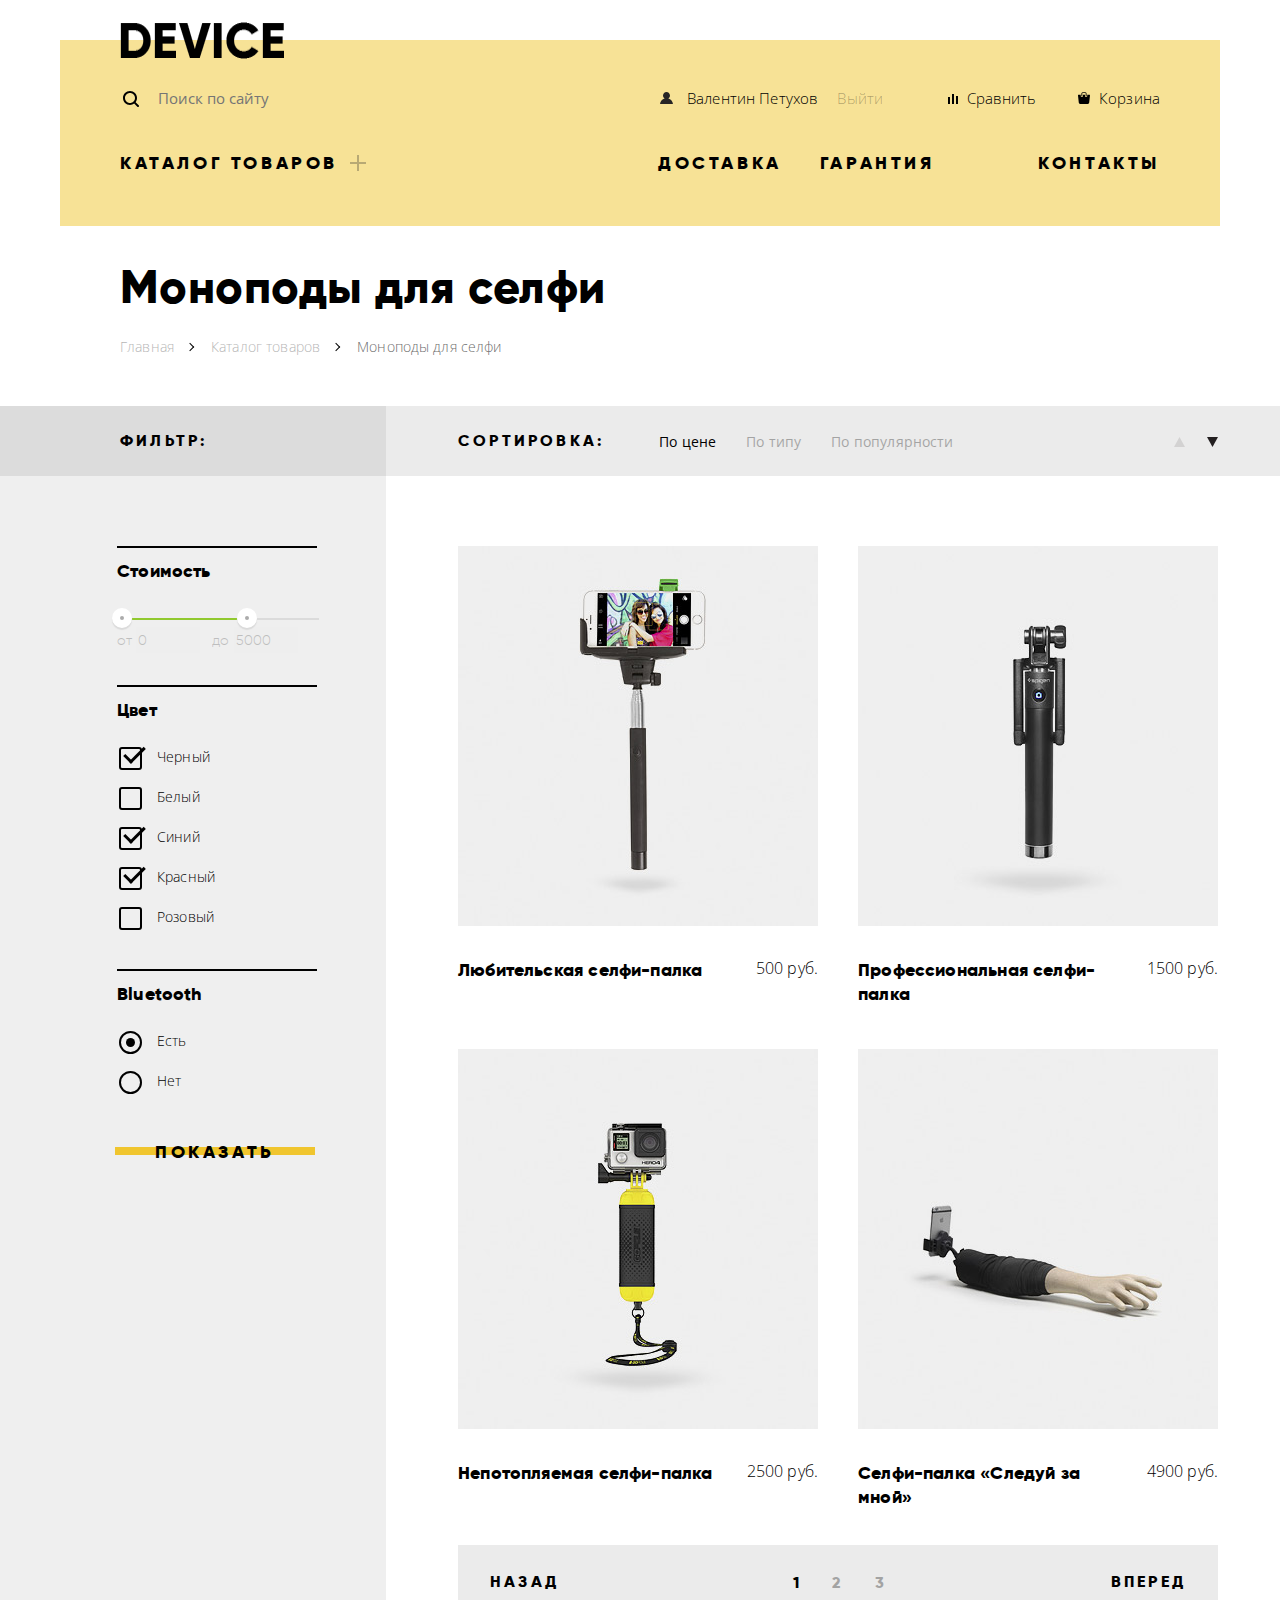
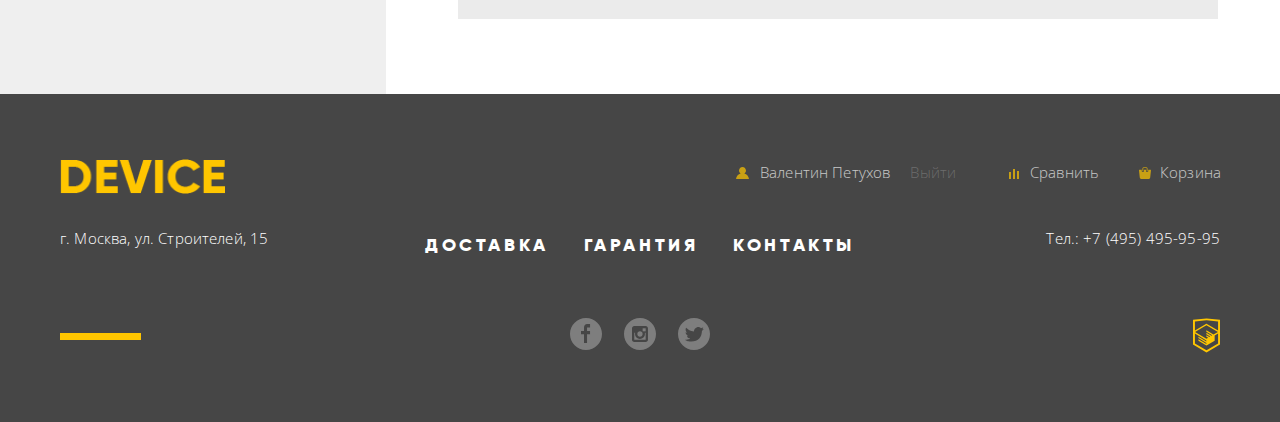
<file: catalog.html>
<!DOCTYPE html>
<html lang="ru">

<head>
  <meta charset="UTF-8">
  <title>Device - моноподы для селфи</title>
  <link href="https://fonts.googleapis.com/css?family=Open+Sans:300,400&amp;subset=cyrillic" rel="stylesheet">
  <link href="css/normalize.css" rel="stylesheet">
  <link href="css/style.css" rel="stylesheet">
</head>

<body>
  <div class="wrapper">
    <header class="main-header">
      <nav class="main-navigation">
        <a href="index.html" class="main-header-logo">
          <img src="img/logo-header.png" width="164" height="37" alt="Логотип Device">
        </a>

        <div class="user-section">
          <form class="user-section-form" action="https://echo.htmlacademy.ru" method="get">
            <input name="search-input" type="search" placeholder="Поиск по сайту">
            <button class="button-form-search" type="submit">Найти</button>
          </form>

          <a class="login-link login-link-exit" href="login.html">Валентин Петухов<span>Выйти</span></a>
          <a class="comparison-link" href="comparison.html">Сравнить</a>
          <a class="cart-link" href="cart.html">Корзина</a>

        </div>

        <ul class="site-navigation">
          <li class="site-navigation-item">
            <a class="catalog-link-hover" href="catalog.html">Каталог товаров</a>
            <div class="catalog-navigation-container">
              <ul class="catalog-navigation">
                <li class="catalog-navigation-item"><a href="#">Виртуальная реальность</a></li>
                <li class="catalog-navigation-item"><a href="#">Фитнес-браслеты</a></li>
                <li class="catalog-navigation-item"><a href="#">Квадрокоптеры</a></li>
                <li class="catalog-navigation-item"><a>Моноподы для селфи</a></li>
                <li class="catalog-navigation-item"><a href="#">Умные часы</a></li>
                <li class="catalog-navigation-item"><a href="#"></a></li>
                <li class="catalog-navigation-item"><a href="#">Экшн-камеры</a></li>
              </ul>
            </div>
          </li>
          <li class="site-navigation-item"><a href="delivery.html">Доставка</a></li>
          <li class="site-navigation-item"><a href="guarantee.html">Гарантия</a></li>
          <li class="site-navigation-item"><a href="contacts.html">Контакты</a></li>
        </ul>
      </nav>
    </header>
  </div>

  <main class="catalog-page">
    <div class="wrapper">
      <h1>Моноподы для селфи</h1>
      <ul class="catalog-page-navigation">
        <li><a href="index.html">Главная</a></li>
        <li><a href="catalog-list.html">Каталог товаров</a></li>
        <li><a class="breadcrumbs-current">Моноподы для селфи</a></li>
      </ul>
    </div>

    <div class="inner-container">
      <div class="inner-container-wrapper">
        <div class="filter-container">
          <section class="filter">
            <h2>Фильтр:</h2>
            <form class="form-filter" action="https://echo.htmlacademy.ru" method="get">
              <fieldset>
                <legend class="form-legend">Стоимость</legend>
                <div class="range-filter">
                  <div class="range-controls">
                    <div class="scale">
                      <div class="bar"></div>
                    </div>
                    <div class="toggle toggle-min"></div>
                    <div class="toggle toggle-max"></div>
                  </div>
                  <div class="price-controls">
                    <label class="min-price">от <input name="min-price" type="text" value="0"></label>
                    <label class="max-price">до <input name="max-price" type="text" value="5000"></label>
                  </div>
                </div>
              </fieldset>
              <fieldset>
                <legend class="form-legend">Цвет</legend>
                <ul class="filter-list-color">
                  <li class="filter-option">
                    <input class="visually-hidden filter-input filter-input-checkbox" id="filter-black" type="checkbox" name="black" checked>
                    <label for="filter-black" tabindex="0">Черный</label>
                  </li>
                  <li class="filter-option">
                    <input class="visually-hidden filter-input filter-input-checkbox" id="filter-white" type="checkbox" name="white">
                    <label for="filter-white" tabindex="0">Белый</label>
                  </li>
                  <li class="filter-option">
                    <input class="visually-hidden filter-input filter-input-checkbox" id="filter-blue" type="checkbox" name="blue" checked>
                    <label for="filter-blue" tabindex="0">Синий</label>
                  </li>
                  <li class="filter-option">
                    <input class="visually-hidden filter-input filter-input-checkbox" id="filter-red" type="checkbox" name="red" checked>
                    <label for="filter-red" tabindex="0">Красный</label>
                  </li>
                  <li class="filter-option">
                    <input class="visually-hidden filter-input filter-input-checkbox" id="filter-pink" type="checkbox" name="pink">
                    <label for="filter-pink" tabindex="0">Розовый</label>
                  </li>
                </ul>
              </fieldset>
              <fieldset>
                <legend class="form-legend">Bluetooth</legend>
                <ul class="filter-list-bluetooth">
                  <li class="filter-option">
                    <input class="visually-hidden filter-input filter-input-radio" id="bluetooth" type="radio" name="bluetooth" value="Есть bluetooth" checked>
                    <label for="bluetooth" tabindex="0">Есть</label>
                  </li>
                  <li class="filter-option">
                    <input class="visually-hidden filter-input filter-input-radio" id="no-bluetooth" type="radio" name="bluetooth" value="Нет bluetooth">
                    <label for="no-bluetooth" tabindex="0">Нет</label>
                  </li>
                </ul>
              </fieldset>
              <button class="button button-form-catalog" type="submit">Показать</button>
            </form>
          </section>
        </div>

        <div class="catalog-container">
          <section class="sort">
            <h2 class="sort-title">Сортировка:</h2>
            <ul class="sort-list">
              <li>
                <a class="sort-item active">По цене</a>
              </li>
              <li>
                <a class="sort-item" href="#">По типу</a>
              </li>
              <li>
                <a class="sort-item" href="#">По популярности</a>
              </li>
            </ul>
            <div class="sort-buttons-container">
              <a class="sort-button-up" href="#">
                <span class="visually-hidden">Сортировка по возрастанию</span>
                <svg version="1.1" id="Layer_1" xmlns="http://www.w3.org/2000/svg" xmlns:xlink="http://www.w3.org/1999/xlink" x="0px" y="0px"
	               width="11px" height="10px" viewBox="0 0 11 10" enable-background="new 0 0 11 10" xml:space="preserve">
                <polygon fill="#231F20" points="5.5,0 0,10 11,10 "/>
                </svg>
              </a>
              <a class="sort-button-down sort-button-active" href="#">
                <span class="visually-hidden">Сортировка по убыванию</span>
                <svg version="1.1" id="Layer_10" xmlns="http://www.w3.org/2000/svg" xmlns:xlink="http://www.w3.org/1999/xlink" x="0px" y="0px"
	              width="11px" height="10px" viewBox="0 0 11 10" enable-background="new 0 0 11 10" xml:space="preserve">
                <polygon fill="#231F20" points="5.5,0 0,10 11,10 "/>
                </svg>
              </a>
            </div>
          </section>

          <section class="product">
            <h2 class="visually-hidden">Список товаров</h2>
            <ul class="product-list">

              <li class="product-item">
                <a href="#">
                 <img src="img/item-1.jpg" width="360" height="380" alt="Любительская селфи-палка">
                 <div class="item-container">
                   <h3 class="product-item-title">Любительская селфи-палка</h3>
                   <p>500 руб.</p>
                 </div>
                </a>
                <div class="hover-container">
                  <a class="button button-hover-cart" href="#">В корзину</a>
                  <a class="button-hover-compare" href="#">Добавить к сравнению</a>
                </div>
              </li>

              <li class="product-item">
                <a href="#">
                  <img src="img/item-2.jpg" width="360" height="380" alt="Профессиональная селфи-палка ">
                  <div class="item-container">
                    <h3 class="product-item-title">Профессиональная селфи-палка </h3>
                    <p>1500 руб.</p>
                  </div>
                </a>
                <div class="hover-container">
                  <a class="button button-hover-cart" href="#">В корзину</a>
                  <a class="button-hover-compare" href="#">Добавить к сравнению</a>
                </div>
              </li>

              <li class="product-item">
                <a href="#">
                  <img src="img/item-3.jpg" width="360" height="380" alt="Непотопляемая селфи-палка">
                  <div class="item-container">
                    <h3 class="product-item-title">Непотопляемая селфи-палка</h3>
                    <p>2500 руб.</p>
                  </div>
                </a>
                <div class="hover-container">
                  <a class="button button-hover-cart" href="#">В корзину</a>
                  <a class="button-hover-compare" href="#">Добавить к сравнению</a>
                </div>
              </li>

              <li class="product-item">
                <a href="#">
                  <img src="img/item-4.jpg" width="360" height="380" alt="Селфи-палка «Следуй за мной»">
                  <div class="item-container">
                    <h3 class="product-item-title">Селфи-палка «Следуй за мной»</h3>
                    <p>4900 руб.</p>
                  </div>
                </a>
                <div class="hover-container">
                  <a class="button button-hover-cart" href="#">В корзину</a>
                  <a class="button-hover-compare" href="#">Добавить к сравнению</a>
                </div>
              </li>

            </ul>
          </section>

          <section class="pagination">
            <h2 class="visually-hidden">Пагинация</h2>
            <a class="pagination-item-back" href="#">Назад</a>
            <ul class="pagination-list">
              <li class="pagination-item pagination-item-current"><a>1</a></li>
              <li class="pagination-item"><a href="#">2</a></li>
              <li class="pagination-item"><a href="#">3</a></li>
            </ul>
            <a class="pagination-item-forward" href="#">Вперед</a>
          </section>
        </div>
      </div>
    </div>
  </main>

  <footer class="main-footer">
    <div class="wrapper">
      <div class="footer-container">
        <a class="footer-logo" href="index.html">
          <img src="img/logo-footer.png" width="165" height="35" alt="Логотип Device">
        </a>
        <div class="footer-user-section">
          <a class="login-link-footer login-link-footer-exit" href="login.html">Валентин Петухов<span>Выйти</span></a>
          <a class="comparison-link-footer" href="comparison.html">Сравнить</a>
          <a class="cart-link-footer" href="cart.html">Корзина</a>
        </div>
      </div>

      <div class="footer-container">
        <p class="footer-paragraph">г. Москва, ул. Строителей, 15</p>
        <ul class="footer-site-navigation">
          <li><a href="delivery.html">Доставка</a></li>
          <li><a href="guarantee.html">Гарантия</a></li>
          <li><a href="contacts.html">Контакты</a></li>
        </ul>
        <p class="footer-paragraph">Тел.: +7 (495) 495-95-95</p>
      </div>

      <div class="footer-container">
        <ul class="footer-social">
          <li>
            <a href="#">
              <span class="visually-hidden">Фейсбук</span>
              <svg version="1.1" id="Layer_0" xmlns="http://www.w3.org/2000/svg" xmlns:xlink="http://www.w3.org/1999/xlink" x="0px" y="0px"
	            width="32px" height="32px" viewBox="0 0 32 32" enable-background="new 0 0 32 32" xml:space="preserve">
              <path fill="#FFFFFF" d="M16,0C7.164,0,0,7.163,0,16s7.164,16,16,16c8.837,0,16-7.164,16-16S24.837,0,16,0z M20.062,9.455h-3.021
	            v3.444h3.021v3.445h-3.021v8.61h-3.021v-8.61H11v-3.445h3.021V9.455c0-1.902,1.353-3.445,3.021-3.445h3.021V9.455z"/>
              </svg>
            </a>
          </li>

          <li>
            <a href="#">
              <span class="visually-hidden">Инстаграм</span>
              <svg version="1.1" id="Layer_2" xmlns="http://www.w3.org/2000/svg" xmlns:xlink="http://www.w3.org/1999/xlink" x="0px" y="0px"
	            width="32px" height="32px" viewBox="0 0 32 32" enable-background="new 0 0 32 32" xml:space="preserve">
              <g>
	            <path fill="#FFFFFF" d="M20.916,16c0,2.728-2.211,4.938-4.938,4.938S11.039,18.728,11.039,16c0-0.394,0.051-0.773,0.138-1.14
		          h-0.897v6.838h11.396V14.86h-0.897C20.865,15.227,20.916,15.606,20.916,16z"/>
	            <path fill="#FFFFFF" d="M15.978,18.659c1.466,0,2.659-1.193,2.659-2.659s-1.193-2.659-2.659-2.659
		          c-1.466,0-2.659,1.193-2.659,2.659S14.511,18.659,15.978,18.659z"/>
	            <rect x="18.637" y="10.302" fill="#FFFFFF" width="3.039" height="3.039"/>
	            <path fill="#FFFFFF" d="M16,0C7.164,0,0,7.164,0,16c0,8.837,7.164,16,16,16c8.837,0,16-7.163,16-16C32,7.164,24.837,0,16,0z
		          M23.955,21.698c0,1.254-1.025,2.279-2.279,2.279H10.279C9.026,23.978,8,22.952,8,21.698V10.302c0-1.253,1.026-2.279,2.279-2.279
		          h11.396c1.254,0,2.279,1.026,2.279,2.279V21.698z"/>
              </g>
              </svg>
            </a>
          </li>

          <li>
            <a href="#">
              <span class="visually-hidden">Твиттер</span>
              <svg version="1.1" xmlns="http://www.w3.org/2000/svg" xmlns:xlink="http://www.w3.org/1999/xlink" x="0px" y="0px" width="32px"
	            height="32px" viewBox="0 0 32 32" enable-background="new 0 0 32 32" xml:space="preserve">
              <g id="Layer_3">
              </g>
              <g id="Layer_4">
	            <path fill="#FFFFFF" d="M16,0C7.164,0,0,7.164,0,16c0,8.837,7.164,16,16,16c8.837,0,16-7.163,16-16C32,7.164,24.837,0,16,0z
		          M23.944,12.809c-0.251,6.516-3.463,10.832-10.992,10.702c-0.14,0-0.205,0-0.233,0c-0.015,0-0.021,0-0.021,0
		          c-0.029,0-0.094,0-0.232,0c-0.447,0-4.543-0.443-5.344-1.823c2.479,0.19,4.247-0.406,5.12-1.136
		          c-1.048-0.289-2.923-0.461-3.251-2.848c0.384,0.104,0.618,0.221,1.299,0.113c-1.307-0.824-2.758-1.519-2.679-3.643
		          c0.311,0.317,1.164,0.518,1.46,0.457c-0.768-0.233-2.149-3.244-0.974-4.781c1.984,1.79,4.075,3.482,7.804,3.643
		          c0.227-2.214,1.24-3.699,3.168-4.325c1.84-0.479,3.255,0.26,3.901,1.138c0.737-0.224,1.453-0.466,2.193-0.685
		          c-0.004,0.833-0.569,1.463-0.935,1.709c0.747,0.165,1.423-0.475,1.423-0.475C25.467,11.818,24.557,12.58,23.944,12.809z"/>
              </g>
              </svg>
            </a>
          </li>
        </ul>
        <a class="academy-logo" href="htmlacademy.html"><img src="img/logo-html.svg" alt="Ссылка на сайт Академии" width="27" height="35"></a>
      </div>
    </div>
  </footer>

  <script src="js/form.js"></script>

</body>

</html>
</file>
<file: css/style.css>
@-webkit-keyframes bounce{0%{-webkit-transform:translateY(-2000px);transform:translateY(-2000px)}70%{-webkit-transform:translateY(30px);transform:translateY(30px)}90%{-webkit-transform:translateY(-10px);transform:translateY(-10px)}to{-webkit-transform:translateY(0);transform:translateY(0)}}@keyframes bounce{0%{-webkit-transform:translateY(-2000px);transform:translateY(-2000px)}70%{-webkit-transform:translateY(30px);transform:translateY(30px)}90%{-webkit-transform:translateY(-10px);transform:translateY(-10px)}to{-webkit-transform:translateY(0);transform:translateY(0)}}@-webkit-keyframes shake{0%,to{-webkit-transform:translateX(0);transform:translateX(0)}10%,30%,50%,70%,90%{-webkit-transform:translateX(-10px);transform:translateX(-10px)}20%,40%,60%,80%{-webkit-transform:translateX(10px);transform:translateX(10px)}}@keyframes shake{0%,to{-webkit-transform:translateX(0);transform:translateX(0)}10%,30%,50%,70%,90%{-webkit-transform:translateX(-10px);transform:translateX(-10px)}20%,40%,60%,80%{-webkit-transform:translateX(10px);transform:translateX(10px)}}@font-face{font-family:"Gilroy";src:url(../fonts/gilroyextrabold.woff2) format("woff2"),url(../fonts/gilroyextrabold.woff) format("woff");font-weight:800;font-style:normal}@font-face{font-family:"Gilroy";src:url(../fonts/gilroylight.woff2) format("woff2"),url(../fonts/gilroylight.woff) format("woff");font-weight:300;font-style:normal}body{margin:0;padding:0;font-family:'Open Sans',"Arial",sans-serif;font-size:15px;line-height:30px;font-weight:300;letter-spacing:.01em}.visually-hidden{position:absolute;width:1px;height:1px;margin:-1px;border:0;padding:0;clip:rect(0 0 0 0);overflow:hidden}.button{font-family:"Gilroy","Arial",sans-serif;color:#000;font-size:18px;line-height:24px;font-weight:800;letter-spacing:.2em;text-transform:uppercase;text-decoration:none;background:-webkit-gradient(linear,left top,left bottom,color-stop(40%,#fff),color-stop(40%,#f0c52e),color-stop(60%,#f0c52e),color-stop(60%,#fff),to(#fff));background:-webkit-linear-gradient(top,#fff 40%,#f0c52e 40%,#f0c52e 60%,#fff 60%,#fff 100%);background:-o-linear-gradient(top,#fff 40%,#f0c52e 40%,#f0c52e 60%,#fff 60%,#fff 100%);background:linear-gradient(to bottom,#fff 40%,#f0c52e 40%,#f0c52e 60%,#fff 60%,#fff 100%)}.button:hover{background:#f0c52e}.button:active,.login-link span{color:rgba(0,0,0,.3)}.wrapper{-webkit-box-sizing:border-box;box-sizing:border-box;width:1200px;margin:0 auto;padding:0 20px}.main-header{padding:22px 60px 160px;background:-webkit-linear-gradient(top,#fff 40px,#f7e296 40px,#f7e296 100%);background:-o-linear-gradient(top,#fff 40px,#f7e296 40px,#f7e296 100%);background:linear-gradient(to bottom,#fff 40px,#f7e296 40px,#f7e296 100%)}.main-header-logo{display:block;width:164px;height:37px;margin-bottom:20px}.main-header-logo:hover,.main-navigation a:hover{opacity:.6}.main-header-logo:active,.main-navigation a:active{opacity:.3}.main-navigation a{color:#000}.user-section{display:-webkit-box;display:-ms-flexbox;display:flex}.user-section a,.user-section input{-webkit-box-sizing:border-box;box-sizing:border-box}.user-section a{position:relative;text-decoration:none;width:100px;padding:4px 0 4px 27px}.user-section .login-link{position:relative;width:260px}.cart-link::before,.comparison-link::before,.login-link::before{position:absolute;content:"";width:13px;height:12px;top:13px;left:0;background-color:transparent;background-image:url(../img/user.svg);background-repeat:no-repeat}.login-link span{margin-left:20px}.cart-link{position:relative;margin-left:20px;text-align:right}.cart-link::before,.comparison-link::before{left:18px;background-image:url(../img/cart.svg)}.comparison-link{position:relative;margin-left:auto}.comparison-link::before{top:15px;left:8px;background-image:url(../img/compare.svg)}.user-section-form{position:relative;display:-webkit-box;display:-ms-flexbox;display:flex;-webkit-box-pack:justify;-ms-flex-pack:justify;justify-content:space-between;width:440px;margin-bottom:30px;margin-right:100px}.user-section input{width:354px;padding:11px 38px;font-family:inherit;border:0;background-color:#f7e296;color:rgba(0,0,0,.3)}.user-section-form::before{position:absolute;content:"";width:16px;height:16px;top:12px;left:3px;background-image:url(../img/search.svg)}.user-section:hover input::-webkit-input-placeholder{color:rgba(0,0,0,.6)}.user-section:hover input:-moz-placeholder,.user-section:hover input::-moz-placeholder{color:rgba(0,0,0,.6)}.user-section:hover input:-ms-input-placeholder{color:rgba(0,0,0,.6)}.user-section input:focus{color:#000}.user-section input:focus+.button-form-search,.user-section input:focus+.button-form-search::before{display:block;cursor:pointer}.user-section input+.button-form-search::before:active,.user-section input+.button-form-search:active{display:block;cursor:pointer}.button-form-search{display:none;position:relative;-webkit-box-sizing:border-box;box-sizing:border-box;padding:9px 15px;font-family:inherit;border:2px solid #000;background-color:#f7e296}.button-form-search:hover{background-color:#000;color:#fff}.button-form-search:active{color:#747474}.button-form-search::before{display:none;position:absolute;content:"";bottom:-2px;left:-360px;width:360px;height:2px;background-color:#000}.button-form-search:active::before{display:block}.site-navigation{display:-webkit-box;display:-ms-flexbox;display:flex;margin:0;padding:0;list-style:none}.site-navigation-item{margin-right:38px}.site-navigation-item:first-child{width:500px;cursor:pointer}.site-navigation-item:first-child::after,.site-navigation-item:first-child::before{position:absolute;content:"";left:230px;top:14px;width:16px;height:2px;background-color:#b8a974}.site-navigation-item:first-child::after{left:237px;top:7px;width:2px;height:16px}.site-navigation-item>a{font-family:"Gilroy","Arial",sans-serif;color:#000;font-size:18px;line-height:24px;font-weight:800;letter-spacing:.2em;text-transform:uppercase;text-decoration:none}.site-navigation-item:last-child{margin-left:auto;margin-right:0}.catalog-navigation-container{width:1160px;display:none;position:absolute;top:0;left:-60px;padding-top:50px;background:-webkit-linear-gradient(top,transparent 60px,#f7e296 60px,#f7e296 100%);background:-o-linear-gradient(top,transparent 60px,#f7e296 60px,#f7e296 100%);background:linear-gradient(to bottom,transparent 60px,#f7e296 60px,#f7e296 100%)}.site-navigation-item:first-child{position:relative}.site-navigation-item:first-child:hover .catalog-link-hover{opacity:.6}.site-navigation-item:first-child:active .catalog-link-hover{opacity:.3}.site-navigation-item:first-child:hover .catalog-navigation-container{display:block;z-index:10}.catalog-navigation{width:680px;display:-webkit-box;display:-ms-flexbox;display:flex;-ms-flex-wrap:wrap;flex-wrap:wrap;margin:0;padding:0 60px 35px;list-style:none}.catalog-navigation-item{width:200px;-webkit-box-sizing:border-box;box-sizing:border-box}.catalog-navigation-item:first-child,.catalog-navigation-item:nth-child(4n){margin-right:40px}.catalog-navigation-item:nth-child(2n){padding-right:5px}.catalog-navigation a{font-family:'Open Sans',"Arial",sans-serif;font-size:15px;line-height:36px;font-weight:300;letter-spacing:.01em;text-decoration:none}.catalog-navigation a:not([href]){opacity:.3}.main-slider{position:relative;min-height:487px;top:-110px;background-color:transparent;z-index:2}.slider-controls{position:absolute;bottom:140px;right:58px;z-index:10;font-size:0}.slider-controls label{position:relative;display:inline-block;-webkit-box-sizing:border-box;box-sizing:border-box;width:12px;height:12px;margin-right:22px;vertical-align:middle;background-color:transparent;border:1px solid #000;border-radius:50%}.slider-item,.slider-list{margin:0;padding:0;list-style:none}.slider-item{display:-webkit-box;display:-ms-flexbox;display:flex;-webkit-box-pack:justify;-ms-flex-pack:justify;justify-content:space-between;padding:0 60px}.slider-item::before{position:absolute;content:"";width:100px;height:7px;left:600px;top:38px;background-color:#fff}.slider-item:first-child::after{position:absolute;content:"01";right:45px;top:-15px;font-family:"Gilroy","Arial",sans-serif;font-weight:800;color:#fff;font-size:179px;line-height:179px;letter-spacing:.01em;z-index:1}.slider-item:nth-child(2)::after{position:absolute;content:"02";right:45px;top:-15px;font-family:"Gilroy","Arial",sans-serif;font-weight:800;color:#fff;font-size:179px;line-height:179px;letter-spacing:.01em;z-index:1}.slider-item:last-child::after{position:absolute;content:"03";right:45px;top:-15px;font-family:"Gilroy","Arial",sans-serif;font-weight:800;color:#fff;font-size:179px;line-height:179px;letter-spacing:.01em;z-index:1}.slide{display:none}#product-1:checked~.slider-list #slide-1,#product-2:checked~.slider-list #slide-2,#product-3:checked~.slider-list #slide-3{display:-webkit-box;display:-ms-flexbox;display:flex}#product-1:checked~.slider-controls label:first-child::before{position:absolute;content:"";top:3px;left:3px;width:4px;height:4px;-webkit-box-sizing:border-box;box-sizing:border-box;border:1px solid #000}#product-2:checked~.slider-controls label:nth-child(2)::before{position:absolute;content:"";top:3px;left:3px;width:4px;height:4px;-webkit-box-sizing:border-box;box-sizing:border-box;border:1px solid #000}#product-3:checked~.slider-controls label:last-child::before{position:absolute;content:"";top:3px;left:3px;width:4px;height:4px;-webkit-box-sizing:border-box;box-sizing:border-box;border:1px solid #000}.slider-img-container,.slider-info-container{-webkit-box-sizing:border-box;box-sizing:border-box}.slider-img-container{display:-webkit-box;display:-ms-flexbox;display:flex;-ms-flex-pack:distribute;justify-content:space-around;-webkit-box-align:center;-ms-flex-align:center;align-items:center;margin-right:60px;width:440px}.slider-info-container{width:540px;padding:80px 0 0 40px}.slider-lead{position:relative;margin:0 0 20px;font-family:"Gilroy","Arial",sans-serif;font-size:47px;line-height:56px;font-weight:800;letter-spacing:.009em;z-index:2}.slider-item-info{width:485px;margin:0 0 40px}.button-more-info{display:inline-block;padding:9px 40px 7px;margin-bottom:50px;vertical-align:middle}.slider-table td{width:160px}.slider-table td:nth-child(2){width:130px}.table-items-values td{font-family:"Gilroy","Arial",sans-serif;font-size:36px;line-height:48px;font-weight:300;letter-spacing:.01em}.table-items-title td{padding-top:5px;font-size:13px;line-height:20px}.catalog-list{display:-webkit-box;display:-ms-flexbox;display:flex;-ms-flex-wrap:wrap;flex-wrap:wrap;margin:-5px 0 80px;padding:0;list-style:none}.catalog-list a{display:block;width:160px;padding-top:195px;margin-right:40px;font-family:"Gilroy","Arial",sans-serif;color:#000;font-size:18px;line-height:24px;font-weight:800;text-decoration:none}.catalog-item:nth-child(6n) a{margin-right:0}.catalog-item:first-child a{background:url(../img/popular-1.svg) no-repeat 50% 52px,-webkit-linear-gradient(top,#f7e296 160px,#fff 160px,#fff 100%);background:url(../img/popular-1.svg) no-repeat 50% 52px,-o-linear-gradient(top,#f7e296 160px,#fff 160px,#fff 100%);background:url(../img/popular-1.svg) no-repeat 50% 52px,linear-gradient(to bottom,#f7e296 160px,#fff 160px,#fff 100%)}.catalog-item:first-child a:hover{background:url(../img/popular-1.svg) no-repeat 50% 52px,-webkit-linear-gradient(top,#f0c52e 160px,#fff 160px,#fff 100%);background:url(../img/popular-1.svg) no-repeat 50% 52px,-o-linear-gradient(top,#f0c52e 160px,#fff 160px,#fff 100%);background:url(../img/popular-1.svg) no-repeat 50% 52px,linear-gradient(to bottom,#f0c52e 160px,#fff 160px,#fff 100%)}.catalog-item:first-child a:active{background:url(../img/popular-1-hover.svg) no-repeat 50% 52px,-webkit-linear-gradient(top,#f0c52e 160px,#fff 160px,#fff 100%);background:url(../img/popular-1-hover.svg) no-repeat 50% 52px,-o-linear-gradient(top,#f0c52e 160px,#fff 160px,#fff 100%);background:url(../img/popular-1-hover.svg) no-repeat 50% 52px,linear-gradient(to bottom,#f0c52e 160px,#fff 160px,#fff 100%);color:rgba(0,0,0,.3)}.catalog-item:nth-child(2) a{background:url(../img/popular-2.svg) no-repeat 50% 42px,-webkit-linear-gradient(top,#f7e296 160px,#fff 160px,#fff 100%);background:url(../img/popular-2.svg) no-repeat 50% 42px,-o-linear-gradient(top,#f7e296 160px,#fff 160px,#fff 100%);background:url(../img/popular-2.svg) no-repeat 50% 42px,linear-gradient(to bottom,#f7e296 160px,#fff 160px,#fff 100%)}.catalog-item:nth-child(2) a:hover{background:url(../img/popular-2.svg) no-repeat 50% 42px,-webkit-linear-gradient(top,#f0c52e 160px,#fff 160px,#fff 100%);background:url(../img/popular-2.svg) no-repeat 50% 42px,-o-linear-gradient(top,#f0c52e 160px,#fff 160px,#fff 100%);background:url(../img/popular-2.svg) no-repeat 50% 42px,linear-gradient(to bottom,#f0c52e 160px,#fff 160px,#fff 100%)}.catalog-item:nth-child(2) a:active{background:url(../img/popular-2-hover.svg) no-repeat 50% 42px,-webkit-linear-gradient(top,#f0c52e 160px,#fff 160px,#fff 100%);background:url(../img/popular-2-hover.svg) no-repeat 50% 42px,-o-linear-gradient(top,#f0c52e 160px,#fff 160px,#fff 100%);background:url(../img/popular-2-hover.svg) no-repeat 50% 42px,linear-gradient(to bottom,#f0c52e 160px,#fff 160px,#fff 100%);color:rgba(0,0,0,.3)}.catalog-item:nth-child(3) a{background:url(../img/popular-3.svg) no-repeat 55% 39px,-webkit-linear-gradient(top,#f7e296 160px,#fff 160px,#fff 100%);background:url(../img/popular-3.svg) no-repeat 55% 39px,-o-linear-gradient(top,#f7e296 160px,#fff 160px,#fff 100%);background:url(../img/popular-3.svg) no-repeat 55% 39px,linear-gradient(to bottom,#f7e296 160px,#fff 160px,#fff 100%)}.catalog-item:nth-child(3) a:hover{background:url(../img/popular-3.svg) no-repeat 55% 39px,-webkit-linear-gradient(top,#f0c52e 160px,#fff 160px,#fff 100%);background:url(../img/popular-3.svg) no-repeat 55% 39px,-o-linear-gradient(top,#f0c52e 160px,#fff 160px,#fff 100%);background:url(../img/popular-3.svg) no-repeat 55% 39px,linear-gradient(to bottom,#f0c52e 160px,#fff 160px,#fff 100%)}.catalog-item:nth-child(3) a:active{background:url(../img/popular-3-hover.svg) no-repeat 55% 39px,-webkit-linear-gradient(top,#f0c52e 160px,#fff 160px,#fff 100%);background:url(../img/popular-3-hover.svg) no-repeat 55% 39px,-o-linear-gradient(top,#f0c52e 160px,#fff 160px,#fff 100%);background:url(../img/popular-3-hover.svg) no-repeat 55% 39px,linear-gradient(to bottom,#f0c52e 160px,#fff 160px,#fff 100%);color:rgba(0,0,0,.3)}.catalog-item:nth-child(4) a{background:url(../img/popular-4.svg) no-repeat 55% 50px,-webkit-linear-gradient(top,#f7e296 160px,#fff 160px,#fff 100%);background:url(../img/popular-4.svg) no-repeat 55% 50px,-o-linear-gradient(top,#f7e296 160px,#fff 160px,#fff 100%);background:url(../img/popular-4.svg) no-repeat 55% 50px,linear-gradient(to bottom,#f7e296 160px,#fff 160px,#fff 100%)}.catalog-item:nth-child(4) a:hover{background:url(../img/popular-4.svg) no-repeat 55% 50px,-webkit-linear-gradient(top,#f0c52e 160px,#fff 160px,#fff 100%);background:url(../img/popular-4.svg) no-repeat 55% 50px,-o-linear-gradient(top,#f0c52e 160px,#fff 160px,#fff 100%);background:url(../img/popular-4.svg) no-repeat 55% 50px,linear-gradient(to bottom,#f0c52e 160px,#fff 160px,#fff 100%)}.catalog-item:nth-child(4) a:active{background:url(../img/popular-4-hover.svg) no-repeat 55% 50px,-webkit-linear-gradient(top,#f0c52e 160px,#fff 160px,#fff 100%);background:url(../img/popular-4-hover.svg) no-repeat 55% 50px,-o-linear-gradient(top,#f0c52e 160px,#fff 160px,#fff 100%);background:url(../img/popular-4-hover.svg) no-repeat 55% 50px,linear-gradient(to bottom,#f0c52e 160px,#fff 160px,#fff 100%);color:rgba(0,0,0,.3)}.catalog-item:nth-child(5) a{background:url(../img/popular-5.svg) no-repeat 55% 32px,-webkit-linear-gradient(top,#f7e296 160px,#fff 160px,#fff 100%);background:url(../img/popular-5.svg) no-repeat 55% 32px,-o-linear-gradient(top,#f7e296 160px,#fff 160px,#fff 100%);background:url(../img/popular-5.svg) no-repeat 55% 32px,linear-gradient(to bottom,#f7e296 160px,#fff 160px,#fff 100%)}.catalog-item:nth-child(5) a:hover{background:url(../img/popular-5.svg) no-repeat 55% 32px,-webkit-linear-gradient(top,#f0c52e 160px,#fff 160px,#fff 100%);background:url(../img/popular-5.svg) no-repeat 55% 32px,-o-linear-gradient(top,#f0c52e 160px,#fff 160px,#fff 100%);background:url(../img/popular-5.svg) no-repeat 55% 32px,linear-gradient(to bottom,#f0c52e 160px,#fff 160px,#fff 100%)}.catalog-item:nth-child(5) a:active{background:url(../img/popular-5-hover.svg) no-repeat 55% 32px,-webkit-linear-gradient(top,#f0c52e 160px,#fff 160px,#fff 100%);background:url(../img/popular-5-hover.svg) no-repeat 55% 32px,-o-linear-gradient(top,#f0c52e 160px,#fff 160px,#fff 100%);background:url(../img/popular-5-hover.svg) no-repeat 55% 32px,linear-gradient(to bottom,#f0c52e 160px,#fff 160px,#fff 100%);color:rgba(0,0,0,.3)}.catalog-item:nth-child(6) a{background:url(../img/popular-6.svg) no-repeat 50% 50px,-webkit-linear-gradient(top,#f7e296 160px,#fff 160px,#fff 100%);background:url(../img/popular-6.svg) no-repeat 50% 50px,-o-linear-gradient(top,#f7e296 160px,#fff 160px,#fff 100%);background:url(../img/popular-6.svg) no-repeat 50% 50px,linear-gradient(to bottom,#f7e296 160px,#fff 160px,#fff 100%)}.catalog-item:nth-child(6) a:hover{background:url(../img/popular-6.svg) no-repeat 50% 50px,-webkit-linear-gradient(top,#f0c52e 160px,#fff 160px,#fff 100%);background:url(../img/popular-6.svg) no-repeat 50% 50px,-o-linear-gradient(top,#f0c52e 160px,#fff 160px,#fff 100%);background:url(../img/popular-6.svg) no-repeat 50% 50px,linear-gradient(to bottom,#f0c52e 160px,#fff 160px,#fff 100%)}.catalog-item:nth-child(6) a:active{background:url(../img/popular-6-hover.svg) no-repeat 50% 50px,-webkit-linear-gradient(top,#f0c52e 160px,#fff 160px,#fff 100%);background:url(../img/popular-6-hover.svg) no-repeat 50% 50px,-o-linear-gradient(top,#f0c52e 160px,#fff 160px,#fff 100%);background:url(../img/popular-6-hover.svg) no-repeat 50% 50px,linear-gradient(to bottom,#f0c52e 160px,#fff 160px,#fff 100%);color:rgba(0,0,0,.3)}.services-notebooks{margin-bottom:95px;background:-webkit-linear-gradient(top,#fff 100px,#e5e5e5 100px,#e5e5e5 100%);background:-o-linear-gradient(top,#fff 100px,#e5e5e5 100px,#e5e5e5 100%);background:linear-gradient(to bottom,#fff 100px,#e5e5e5 100px,#e5e5e5 100%)}.notebook-controls,.services-notebooks .wrapper{display:-webkit-box;display:-ms-flexbox;display:flex}.notebook-controls{position:relative;-webkit-box-orient:vertical;-webkit-box-direction:normal;-ms-flex-direction:column;flex-direction:column;width:280px;padding:81px 0;margin-right:80px}.notebook-controls::before{position:absolute;content:"";top:0;left:278px;width:7px;height:calc(100% - 33px);background-color:#000}.notebook-controls-item{position:relative;-webkit-box-sizing:border-box;box-sizing:border-box;width:160px;margin-bottom:23px;padding:8px 20px;text-align:center;font-family:"Gilroy","Arial",sans-serif;font-size:18px;line-height:24px;font-weight:800;letter-spacing:.2em;text-transform:uppercase;background:-webkit-gradient(linear,left top,left bottom,color-stop(40%,transparent),color-stop(40%,#f0c52e),color-stop(60%,#f0c52e),color-stop(60%,transparent),to(transparent));background:-webkit-linear-gradient(top,transparent 40%,#f0c52e 40%,#f0c52e 60%,transparent 60%,transparent 100%);background:-o-linear-gradient(top,transparent 40%,#f0c52e 40%,#f0c52e 60%,transparent 60%,transparent 100%);background:linear-gradient(to bottom,transparent 40%,#f0c52e 40%,#f0c52e 60%,transparent 60%,transparent 100%);background:-moz-linear-gradient(to bottom,transparent 40%,#f0c52e 40%,#f0c52e 60%,transparent 62%,transparent 100%)}.notebook-controls-item:hover{background-color:#f0c52e}.notebook-controls-item:active{background:#000;color:#f7e184}.notebook-controls-item:active::after{position:absolute;content:"";width:120px;height:40px;top:0;left:160px;background:#000}#notebook-1:checked~.wrapper #serv-slide-1,#notebook-2:checked~.wrapper #serv-slide-2,#notebook-3:checked~.wrapper #serv-slide-3{display:block}#notebook-1:checked~.wrapper .notebook-controls-item:first-child::before{position:absolute;top:0;left:0;content:"Доставка";-webkit-box-sizing:border-box;box-sizing:border-box;width:284px;height:40px;padding:8px 20px;text-align:left;font:inherit;color:#f7e184;background-color:#000}#notebook-2:checked~.wrapper .notebook-controls-item:nth-child(2)::before{position:absolute;top:0;left:0;content:"Гарантия";-webkit-box-sizing:border-box;box-sizing:border-box;width:284px;height:40px;padding:8px 23px;text-align:left;font:inherit;color:#f7e184;background-color:#000}#notebook-3:checked~.wrapper .notebook-controls-item:last-child::before{position:absolute;top:0;left:0;content:"Кредит";-webkit-box-sizing:border-box;box-sizing:border-box;width:284px;height:40px;padding:8px 36px;text-align:left;font:inherit;color:#f7e184;background-color:#000}.service-list{width:800px;margin:0;padding:75px 300px 130px 40px;list-style:none;background:-webkit-linear-gradient(top,#fff 100px,#e5e5e5 100px,#e5e5e5 100%);background:-o-linear-gradient(top,#fff 100px,#e5e5e5 100px,#e5e5e5 100%);background:linear-gradient(to bottom,#fff 100px,#e5e5e5 100px,#e5e5e5 100%)}.notebook-controls label,.our-partner li,.service-item{position:relative}.service-slide{display:none}.service-item:first-child::before{position:absolute;content:"";width:260px;height:260px;top:10px;right:-360px;background-image:url(../img/delivery.svg);background-repeat:no-repeat}.service-item:nth-child(2)::before{position:absolute;content:"";width:260px;height:260px;top:10px;right:-360px;background-image:url(../img/warranty.svg);background-repeat:no-repeat}.service-item:last-child::before{position:absolute;content:"";width:260px;height:260px;top:10px;right:-360px;background-image:url(../img/credit.svg);background-repeat:no-repeat}.information-container h2,.service-title{margin:0 0 30px;font-family:"Gilroy","Arial",sans-serif;font-size:47px;line-height:48px;font-weight:800;letter-spacing:.01em}.service-info{width:460px}.information-container,.manufacturers-list{display:-webkit-box;display:-ms-flexbox;display:flex;-webkit-box-pack:justify;-ms-flex-pack:justify;justify-content:space-between}.manufacturers-list{-ms-flex-wrap:wrap;flex-wrap:wrap;margin:0 0 82px;padding:0;list-style:none}.manufacturers-list a{-webkit-filter:grayscale(1);filter:grayscale(1);opacity:.2}.manufacturers-list a:hover{-webkit-filter:none;filter:none;opacity:1}.information-container{margin-bottom:85px}.information-container h2{margin:0;padding:50px 0 47px}.information-container p{margin:0}.about-us{position:relative;width:500px}.about-us::before,.contacts::before,.main-footer .wrapper::before{position:absolute;content:"";width:80px;height:7px;background-color:#000}.about-us p{margin-bottom:30px}.our-partner{margin:0 0 25px;padding:35px;list-style:none;font-family:"Gilroy","Arial",sans-serif;font-size:16px;line-height:40px;font-weight:800;letter-spacing:normal}.our-partner li::before{position:absolute;left:-35px;top:15px;content:"";-webkit-box-sizing:border-box;box-sizing:border-box;width:8px;height:8px;border:2px solid #e5e5e5;border-radius:50%}.button-about-us{padding:8px 20px}.contacts{width:560px}.contacts p{margin-bottom:38px}.contacts img{margin-bottom:65px}.button-contacts{padding:8px 40px}.main-footer{background-color:#464646;color:#fff}.footer-container,.main-footer .wrapper{display:-webkit-box;display:-ms-flexbox;display:flex}.main-footer .wrapper{position:relative;-webkit-box-orient:vertical;-webkit-box-direction:normal;-ms-flex-direction:column;flex-direction:column;padding-top:60px;padding-bottom:60px;background-color:#464646}.main-footer .wrapper::before{width:81px;bottom:82px;background-color:#ffc600}.main-footer a{color:#fff;text-decoration:none}.footer-container{-webkit-box-pack:justify;-ms-flex-pack:justify;justify-content:space-between}.footer-logo{margin-top:5px}.footer-logo:hover{opacity:.6}.footer-user-section{display:-webkit-box;display:-ms-flexbox;display:flex}.footer-user-section a{line-height:36px;opacity:.7}.footer-user-section a:hover{opacity:1}.footer-logo:active,.footer-user-section a:active{opacity:.3}.login-link-footer{position:relative;width:120px;-webkit-box-sizing:border-box;box-sizing:border-box;padding-left:60px}.login-link-footer-exit{width:280px}.login-link-footer-exit span{margin-left:20px;color:rgba(255,255,255,.3)}.cart-link-footer::before,.comparison-link-footer::before,.login-link-footer::before{position:absolute;content:"";top:13px;left:36px;width:13px;height:12px;background-color:transparent;background-image:url(../img/user-footer.svg);background-repeat:no-repeat}.cart-link-footer{position:relative;width:120px;padding-left:60px;text-align:right}.cart-link-footer::before,.comparison-link-footer::before{left:39px;background-image:url(../img/cart-footer.svg)}.cart-link-footer,.comparison-link-footer,.footer-paragraph{-webkit-box-sizing:border-box;box-sizing:border-box}.comparison-link-footer{position:relative;padding-left:50px;width:120px}.comparison-link-footer::before{top:15px;left:29px;background-image:url(../img/compare-footer.svg)}.footer-paragraph{width:300px;margin-bottom:60px;line-height:40px;vertical-align:bottom}.footer-paragraph:last-child{text-align:right;padding-left:100px}.footer-site-navigation{display:-webkit-box;display:-ms-flexbox;display:flex;-webkit-box-pack:justify;-ms-flex-pack:justify;justify-content:space-between;-ms-flex-wrap:wrap;flex-wrap:wrap;width:440px;-webkit-box-sizing:border-box;box-sizing:border-box;margin:25px 0 0;padding:0 5px;list-style:none}.footer-site-navigation a{display:inline-block;vertical-align:middle;font-family:"Gilroy","Arial",sans-serif;font-size:18px;line-height:24px;font-weight:800;letter-spacing:.2em;text-transform:uppercase}.footer-site-navigation a:nth-child(3n){margin-right:0}.academy-logo:hover img,.footer-site-navigation a:hover{opacity:.6}.academy-logo:active img,.footer-site-navigation a:active{opacity:.3}.footer-social{display:-webkit-box;display:-ms-flexbox;display:flex;margin:0 0 0 510px;padding:0;list-style:none}.footer-social path,.footer-social rect{fill:#7e7e7e}.footer-social a:hover path,.footer-social a:hover rect{fill:#fff}.footer-social a:active path,.footer-social a:active rect{fill:#595959}.footer-social li{margin-right:22px}.modal-feedback{display:none;position:fixed;left:calc(50% - 481px);top:30px;-webkit-box-sizing:border-box;box-sizing:border-box;width:960px;padding:75px 100px 80px;-webkit-box-shadow:0 10px 20px 0 rgba(0,0,0,.2);box-shadow:0 10px 20px 0 rgba(0,0,0,.2);background-color:#fff;z-index:20}.feedback-form{display:-webkit-box;display:-ms-flexbox;display:flex;-webkit-box-pack:justify;-ms-flex-pack:justify;justify-content:space-between;-ms-flex-wrap:wrap;flex-wrap:wrap}.feedback-form p:first-child,.feedback-form p:nth-child(2){display:-webkit-box;display:-ms-flexbox;display:flex;-webkit-box-orient:vertical;-webkit-box-direction:normal;-ms-flex-direction:column;flex-direction:column;width:360px}.feedback-text{display:-webkit-box;display:-ms-flexbox;display:flex;-webkit-box-orient:vertical;-webkit-box-direction:normal;-ms-flex-direction:column;flex-direction:column;width:100%}.feedback-form label{margin-bottom:7px;font-family:"Gilroy","Arial",sans-serif;font-size:18px;line-height:24px;font-weight:800;letter-spacing:.01em}.feedback-form input{padding:10px 20px;margin-bottom:3px;font:inherit;background-color:#f2f2f2;border:0}.feedback-form input:hover,.feedback-form textarea:hover{background-color:#eaeaea}.feedback-form input:focus,.feedback-form textarea:focus{outline:3px solid #f7e296}.feedback-form input:invalid{background-color:#f6dada}.feedback-form textarea{-webkit-box-sizing:border-box;box-sizing:border-box;height:156px;padding:10px 20px;margin-bottom:25px;font:inherit;background-color:#f2f2f2;border:0;resize:none}.button-feedback{padding:8px 35px;border:0}.modal-feedback-close,.modal-map-close{position:absolute;top:20px;right:20px;width:55px;height:55px;background-color:#f7e296;border:0;border-radius:50%}.modal-map-close{z-index:5}.modal-feedback-close:hover,.modal-map-close:hover{background-color:#f0c52e}.modal-feedback-close:active,.modal-map-close:active{background-color:#faedc0}.modal-feedback-close::after,.modal-feedback-close:before,.modal-map-close::after,.modal-map-close:before{position:absolute;content:"";width:30px;height:2px;left:13px;background-color:#fff;-webkit-transform:rotate(45deg);-ms-transform:rotate(45deg);transform:rotate(45deg)}.modal-feedback-close::after,.modal-map-close::after,.modal-map-close:before{-webkit-transform:rotate(-45deg);-ms-transform:rotate(-45deg);transform:rotate(-45deg)}.modal-map-close::after,.modal-map-close:before{-webkit-transform:rotate(45deg);-ms-transform:rotate(45deg);transform:rotate(45deg)}.modal-map-close::after{-webkit-transform:rotate(-45deg);-ms-transform:rotate(-45deg);transform:rotate(-45deg)}#map_canvas,.modal-map{position:absolute;width:960px}.modal-map{display:none;left:calc(50% - 480px);-webkit-box-shadow:0 10px 20px 0 rgba(0,0,0,.2);box-shadow:0 10px 20px 0 rgba(0,0,0,.2);top:1855px;height:560px}.modal-map p{position:absolute;top:0;left:0;z-index:1;margin:0}#map_canvas{top:0;height:559px;z-index:2}.modal-show{display:block;-webkit-animation:bounce .6s;animation:bounce .6s}.modal-error{-webkit-animation:shake .6s;animation:shake .6s}.catalog-page{margin-top:-112px}.catalog-page,.catalog-page .wrapper{background-color:#fff}.catalog-page h1{margin:0;padding:37px 60px;font-family:"Gilroy","Arial",sans-serif;font-size:47px;line-height:48px;font-weight:800;letter-spacing:.01em}.catalog-page-navigation{display:-webkit-box;display:-ms-flexbox;display:flex;margin:-17px 0 45px;padding:0 60px;list-style:none}.catalog-page-navigation li{position:relative}.catalog-page-navigation a{margin-right:37px;color:#000;font-size:14px;line-height:24px;letter-spacing:.01em;text-decoration:none;opacity:.3}.catalog-page-navigation .breadcrumbs-current,.catalog-page-navigation .breadcrumbs-current:active,.catalog-page-navigation a:hover{opacity:.6}.catalog-page-navigation a:active{opacity:.1}.catalog-page-navigation li:not(:last-child)::before{position:absolute;content:"";width:5px;height:5px;right:18px;top:13px;border-bottom:1px solid #000;border-right:1px solid #000;-webkit-transform:rotate(-45deg);-ms-transform:rotate(-45deg);transform:rotate(-45deg);opacity:1}.catalog-page h2{font-family:"Gilroy","Arial",sans-serif;font-size:16px;line-height:24px;font-weight:800;letter-spacing:.2em;text-transform:uppercase}.inner-container{background:-webkit-gradient(linear,left top,right top,color-stop(50%,#efefef),color-stop(50%,#fff),to(#fff));background:-webkit-linear-gradient(left,#efefef 50%,#fff 50%,#fff 100%);background:-o-linear-gradient(left,#efefef 50%,#fff 50%,#fff 100%);background:linear-gradient(to right,#efefef 50%,#fff 50%,#fff 100%)}.inner-container-wrapper::before{position:absolute;content:"";left:0;width:50%;height:70px;background-color:#dcdcdc}.inner-container-wrapper::after{position:absolute;content:"";right:0;width:50%;height:70px;background-color:#ebebeb}.inner-container-wrapper{display:-webkit-box;display:-ms-flexbox;display:flex;-webkit-box-sizing:border-box;box-sizing:border-box;width:1200px;margin:0 auto;padding:0 20px}.filter-container{position:relative;z-index:1;background-color:#efefef}.filter{display:-webkit-box;display:-ms-flexbox;display:flex;-webkit-box-orient:vertical;-webkit-box-direction:normal;-ms-flex-direction:column;flex-direction:column;-webkit-box-sizing:border-box;box-sizing:border-box;width:326px;background-color:#efefef}.filter h2{margin:0;padding:23px 60px;background-color:#dcdcdc}.form-filter{padding-top:83px;padding-left:55px;padding-right:65px}.form-filter fieldset{padding:0;margin-bottom:15px;border:0}.form-filter legend{position:relative;font-family:"Gilroy","Arial",sans-serif;font-size:18px;line-height:24px;font-weight:800;letter-spacing:.01em}.form-filter legend::before{position:absolute;content:"";top:-13px;width:200px;height:2px;background-color:#000}.form-filter label{font-size:14px;line-height:40px}.range-controls{position:relative;padding-top:35px}.range-controls .scale{height:2px;background-color:#dbdbdb}.range-controls .bar{width:60%;height:2px;background-color:#91c92f}.range-controls .toggle{position:absolute;top:25px;width:4px;height:4px;background-color:#ababab;border:8px solid #fff;border-radius:50%;-webkit-box-shadow:0 2px 1px #dadada;box-shadow:0 2px 1px #dadada;cursor:pointer}.range-controls .toggle:active{top:24px;width:4.5px;height:4.5px;border-width:9px}.toggle-min{left:-5px}.toggle-max{left:120px}.price-controls input,.price-controls label{font-family:"Gilroy","Arial",sans-serif;font-size:14px;line-height:24px}.price-controls label{display:inline-block;vertical-align:middle;opacity:.2;width:45%}.price-controls input{width:60px;margin-top:7px;margin-bottom:30px;background-color:#eee;border:0}.filter-list-color{margin:0 0 15px;padding:15px 0;list-style:none}.filter-option{padding-left:40px}.filter-option label{position:relative;cursor:pointer;-webkit-user-select:none;-moz-user-select:none;-ms-user-select:none;user-select:none}.filter-input-checkbox+label::before{position:absolute;content:"";left:-38px;top:0;width:19px;height:19px;border:2px solid #000;border-radius:3px}.filter-input-checkbox:checked+label::after{position:absolute;content:"";left:-33px;top:0;width:18px;height:8px;border-bottom:3px solid #000;border-left:3px solid #000;-webkit-transform:rotate(-45deg);-ms-transform:rotate(-45deg);transform:rotate(-45deg)}.filter-list-bluetooth{margin:0;padding:15px 0;list-style:none}.filter-input-radio+label::before{position:absolute;content:"";left:-38px;top:0;width:19px;height:19px;border:2px solid #000;border-radius:50%}.filter-input-radio:checked+label::after{position:absolute;content:"";left:-31px;top:7px;width:9px;height:9px;background-color:#000;border-radius:50%}.button-form-catalog{padding:9px 40px 7px;background-image:-webkit-gradient(linear,left top,left bottom,color-stop(40%,transparent),color-stop(40%,#f0c52e),color-stop(60%,#f0c52e),color-stop(60%,transparent),to(transparent));background-image:-webkit-linear-gradient(top,transparent 40%,#f0c52e 40%,#f0c52e 60%,transparent 60%,transparent 100%);background-image:-o-linear-gradient(top,transparent 40%,#f0c52e 40%,#f0c52e 60%,transparent 60%,transparent 100%);background-image:linear-gradient(to bottom,transparent 40%,#f0c52e 40%,#f0c52e 60%,transparent 60%,transparent 100%);border:0}.catalog-container{position:relative;z-index:1;-webkit-box-orient:vertical;-webkit-box-direction:normal;-ms-flex-direction:column;flex-direction:column;width:760px;padding-left:72px;padding-bottom:75px;background:-webkit-linear-gradient(top,#ebebeb 70px,#fff 70px,#fff 100%);background:-o-linear-gradient(top,#ebebeb 70px,#fff 70px,#fff 100%);background:linear-gradient(to bottom,#ebebeb 70px,#fff 70px,#fff 100%)}.catalog-container,.sort,.sort-list{display:-webkit-box;display:-ms-flexbox;display:flex}.sort{-webkit-box-align:center;-ms-flex-align:center;align-items:center}.sort h2{padding:23px 0;margin:0 55px 0 0}.sort-list{-ms-flex-wrap:wrap;flex-wrap:wrap;max-width:500px;margin:0;padding:0;list-style:none}.sort-list a{margin-right:30px;color:#000;font-size:14px;line-height:18px;font-weight:400;opacity:.3}.sort-list a:hover{opacity:.6}.sort-list a:active{opacity:.1}.button-hover-compare:hover,.sort-item.active,.sort-item.active:hover{opacity:1}.sort-buttons-container{margin-left:auto}.product-item a,.sort-buttons-container a,.sort-list a{text-decoration:none}.sort-button-down{margin-left:18px}.sort-button-down svg{-webkit-transform:rotate(180deg);-ms-transform:rotate(180deg);transform:rotate(180deg)}.sort-button-up polygon{fill:#d3d2d2}.sort-button-up polygon:hover{fill:#a7a5a6}.sort-button-up polygon:active{fill:#231f20}.product-list{display:-webkit-box;display:-ms-flexbox;display:flex;-webkit-box-pack:justify;-ms-flex-pack:justify;justify-content:space-between;-ms-flex-wrap:wrap;flex-wrap:wrap;margin:0;padding:70px 0 0;list-style:none}.product-item{position:relative;margin-bottom:25px}.product-item a{color:#000}.product-item img{margin-bottom:5px}.item-container{display:-webkit-box;display:-ms-flexbox;display:flex;-webkit-box-pack:justify;-ms-flex-pack:justify;justify-content:space-between}.product-item-title{width:260px;font-family:"Gilroy","Arial",sans-serif;font-size:18px;line-height:24px;font-weight:800;letter-spacing:.01em;text-decoration:none}.item-container p{font-size:16px;line-height:24px}.hover-container{display:none;position:absolute;content:"";top:0;left:0;-webkit-box-sizing:border-box;box-sizing:border-box;width:360px;height:380px;padding:180px 80px 80px;background-color:rgba(238,238,238,.6)}.hover-container a,.product-item:hover .hover-container{display:block}.button-hover-cart{padding:8px 35px;background:-webkit-gradient(linear,left top,left bottom,color-stop(40%,transparent),color-stop(40%,#f0c52e),color-stop(60%,#f0c52e),color-stop(60%,transparent),to(transparent));background:-webkit-linear-gradient(top,transparent 40%,#f0c52e 40%,#f0c52e 60%,transparent 60%,transparent 100%);background:-o-linear-gradient(top,transparent 40%,#f0c52e 40%,#f0c52e 60%,transparent 60%,transparent 100%);background:linear-gradient(to bottom,transparent 40%,#f0c52e 40%,#f0c52e 60%,transparent 60%,transparent 100%)}.button-hover-compare:active{opacity:.2}.button-hover-compare{text-align:center;font-family:"Open Sans","Arial",serif;font-size:13px;line-height:36px;text-transform:none;opacity:.5}.pagination,.pagination-list{display:-webkit-box;display:-ms-flexbox;display:flex}.pagination{-webkit-box-pack:justify;-ms-flex-pack:justify;justify-content:space-between;-webkit-box-align:center;-ms-flex-align:center;align-items:center;margin-top:-7px;background-color:#ebebeb}.pagination-list{margin:0 0 0 10px;padding:0;list-style:none}.pagination-item{padding:0 15px}.pagination a{font-family:"Gilroy","Arial",sans-serif;color:#000;font-size:16px;line-height:24px;font-weight:800;letter-spacing:.2em;text-decoration:none}.pagination-item a{opacity:.3}.pagination-item a:hover{opacity:.6}.pagination-item a:active,.pagination-item-current a{opacity:1}.pagination .pagination-item-back,.pagination .pagination-item-forward{display:inline-block;padding:25px 32px;opacity:1;vertical-align:middle;text-transform:uppercase}.pagination .pagination-item-back:hover,.pagination .pagination-item-forward:hover{background-color:#d9d9d9}.pagination .pagination-item-back:active,.pagination .pagination-item-forward:active{background-color:#d9d9d9;opacity:.08}
</file>
